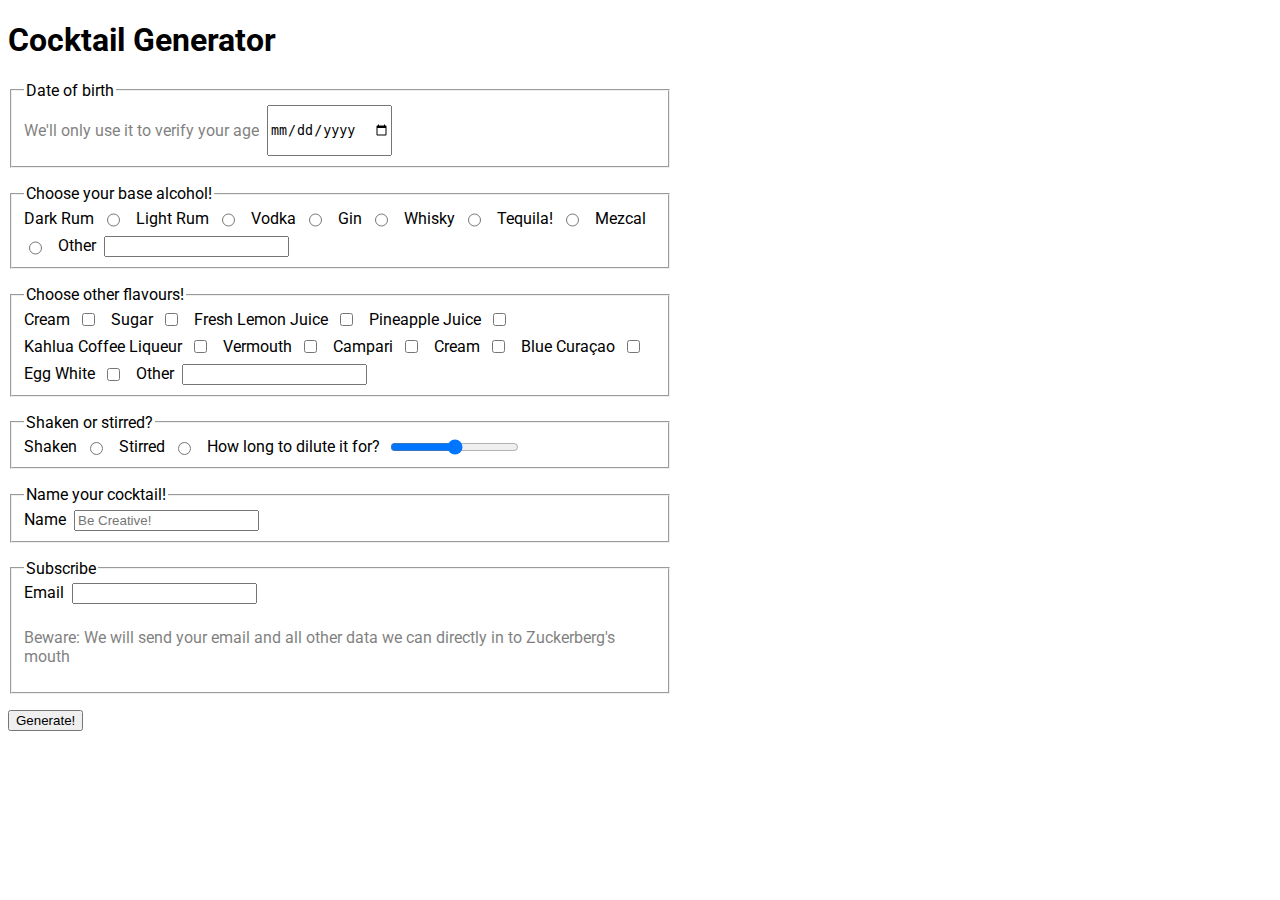
<file: index.html>
<!DOCTYPE html>
<html lang="en">
<head>
    <meta charset="UTF-8">
    <meta http-equiv="X-UA-Compatible" content="IE=edge">
    <meta name="viewport" content="width=device-width, initial-scale=1.0">
    <link rel="stylesheet" href="style.css">
    <!-- <link rel="stylesheet" href="https://unpkg.com/@picocss/pico@latest/css/pico.min.css"> -->
    <title>AUTHORITATIVE Cocktail DOCUMENTOR</title>
</head>
<body>
    <h1>Cocktail Generator</h1>
    <form id="cocktailform">
        <fieldset id="fieldset1">
            <legend>Date of birth</legend>
            <p>We'll only use it to verify your age</p>
            <input type="date" id="birthdate" name="birthdate" required>
        </fieldset>
            <fieldset id="baseAlcohol">
                <legend>Choose your base alcohol!</legend>
                <label for="darkRum">Dark Rum</label>
                    <input type="radio" id="darkRum" name="base">

                    <label for="lightrum">Light Rum</label>
                    <input type="radio" id="lightRum" name="base">

                    <label for="vodka">Vodka</label>
                    <input type="radio" id="vodka" name="base">

                    <label for="gin">Gin</label>
                    <input type="radio" id="gin" name="base">

                    <label for="whisky">Whisky</label>
                    <input type="radio" id="whisky" name="base">

                    <label for="tequila">Tequila!</label>
                    <input type="radio" id="tequila" name="base">

                    <label for="mezcal">Mezcal</label>
                    <input type="radio" id="mezcal" name="base">

                    <label for="other">Other</label> 
                    <input type="text" id="other" name="base">
            </fieldset>

            <fieldset id="secondIngredients">
                <legend>Choose other flavours!</legend>
                <label for="cream">Cream</label>
                    <input type="checkbox" id="cream" name="flavour">

                    <label for="sugar">Sugar</label>
                    <input type="checkbox" id="sugar" name="flavour">

                    <label for="lemon">Fresh Lemon Juice</label>
                    <input type="checkbox" id="lemon" name="flavour">

                    <label for="pineapple">Pineapple Juice</label>
                    <input type="checkbox" id="pineapple" name="flavour">

                    <label for="kahlua">Kahlua Coffee Liqueur</label>
                    <input type="checkbox" id="kahlua" name="flavour">

                    <label for="vermouth">Vermouth</label>
                    <input type="checkbox" id="vermouth" name="flavour">

                    <label for="campari">Campari</label>
                    <input type="checkbox" id="campari" name="flavour">

                    <label for="cream">Cream</label>
                    <input type="checkbox" id="cream" name="flavour">

                    <label for="blue">Blue Curaçao</label>
                    <input type="checkbox" id="blue" name="flavour">

                    <label for="egg">Egg White</label>
                    <input type="checkbox" id="egg" name="flavour">

                    <label for="other">Other</label> 
                    <input type="text" id="other" name="flavour">
            </fieldset>

            <fieldset>
                <legend>Shaken or stirred?</legend>
                <label for="shaken">Shaken</label>
                <input type="radio" id="shaken" name="dilute">

                <label for="stirred">Stirred</label>
                <input type="radio" id="stirred" name="dilte">

                <label for="dilution">How long to dilute it for?</label>
                <input type="range" id="dilution" name="dilte" step="1" min="0" max="10">
            </fieldset>

            <fieldset>
                <legend>Name your cocktail!</legend>
                <label for="Name">Name</label>
                <input type="text" id="nameInput" name="name" placeholder="Be Creative!" required>
            </fieldset>

            <fieldset>
                <legend>Subscribe</legend>
                <label for="email">Email</label>
                <input type="email" id="userEmail" name="userEmail">
                <p>Beware: We will send your email and all other data we can directly in to Zuckerberg's mouth</p>
            </fieldset>

            <button type="submit">Generate!</button>
</form>
    
<script src="main.js"></script>
</body>
</html>
</file>
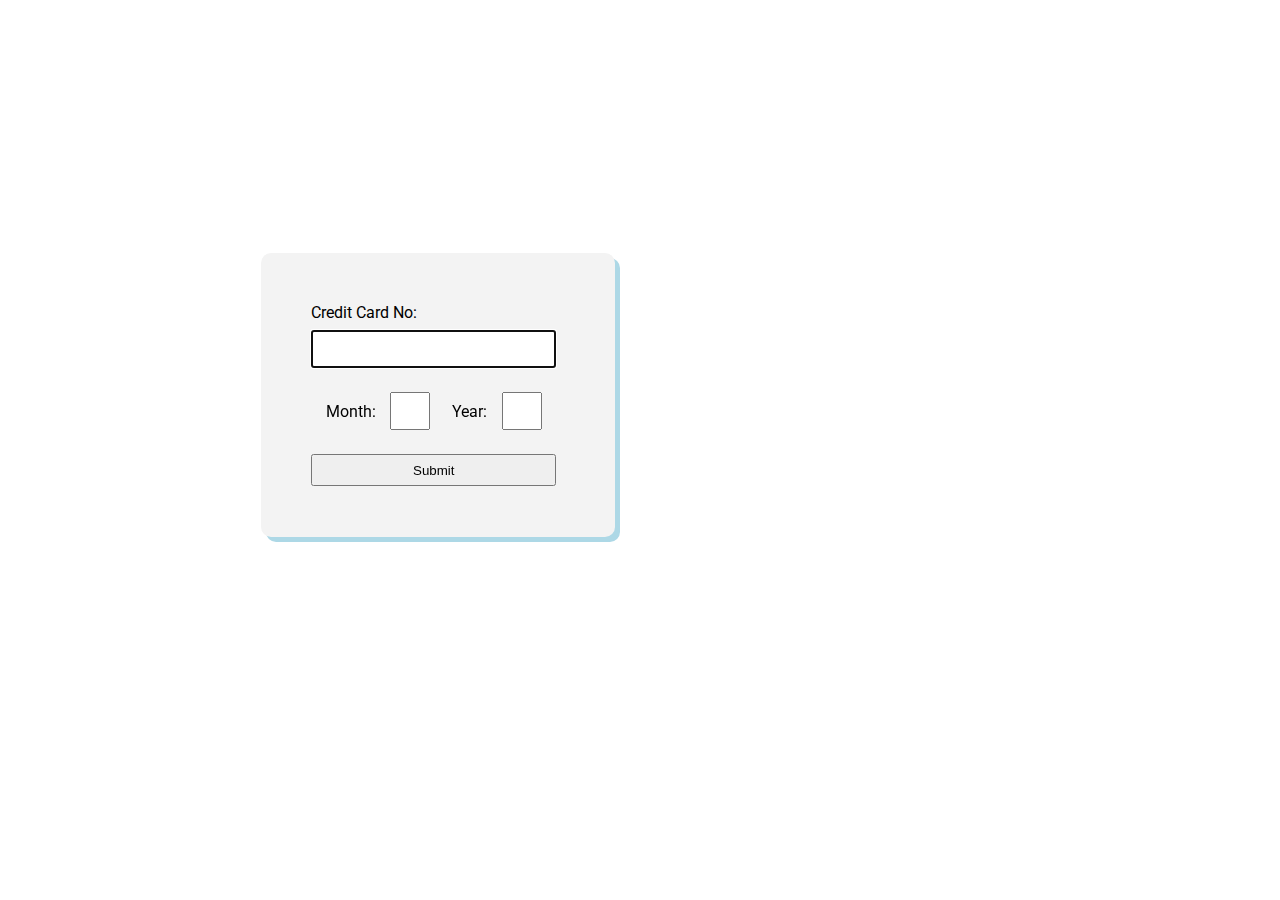
<file: Credit Card/index.html>
<!-- eventlistening on input to check if .length is >15, then give focus to the next one
use inputmode = “numeric”.
 -->

<!DOCTYPE html>
<html lang="en">
<head>
    <meta charset="UTF-8">
    <meta http-equiv="X-UA-Compatible" content="IE=edge">
    <meta name="viewport" content="width=1.0, initial-scale=1.0">
    <title>Credit Card</title>
    <link rel="stylesheet" href="/style.css">
</head>
<body>
    <form id="cardForm">
        <div>
            <label for="cardNumber">Credit Card No:</label>
            <input type="text" name="cardNumber" id="cardNumber" inputmode="numeric" required autofocus>
            <div>
            <label for="cardMonth">Month:</label>
            <input type="text" name="cardMonth" id="cardMonth" inputmode="numeric" required>
            <label for="cardyear">Year:</label>
            <input type="text" name="cardYear" id="cardYear" inputmode="numeric" required>
            </div>
            <input type="submit" id="submit">
        </div>
    </form>
    <script src="card.js"></script>
</body>
</html>
</file>
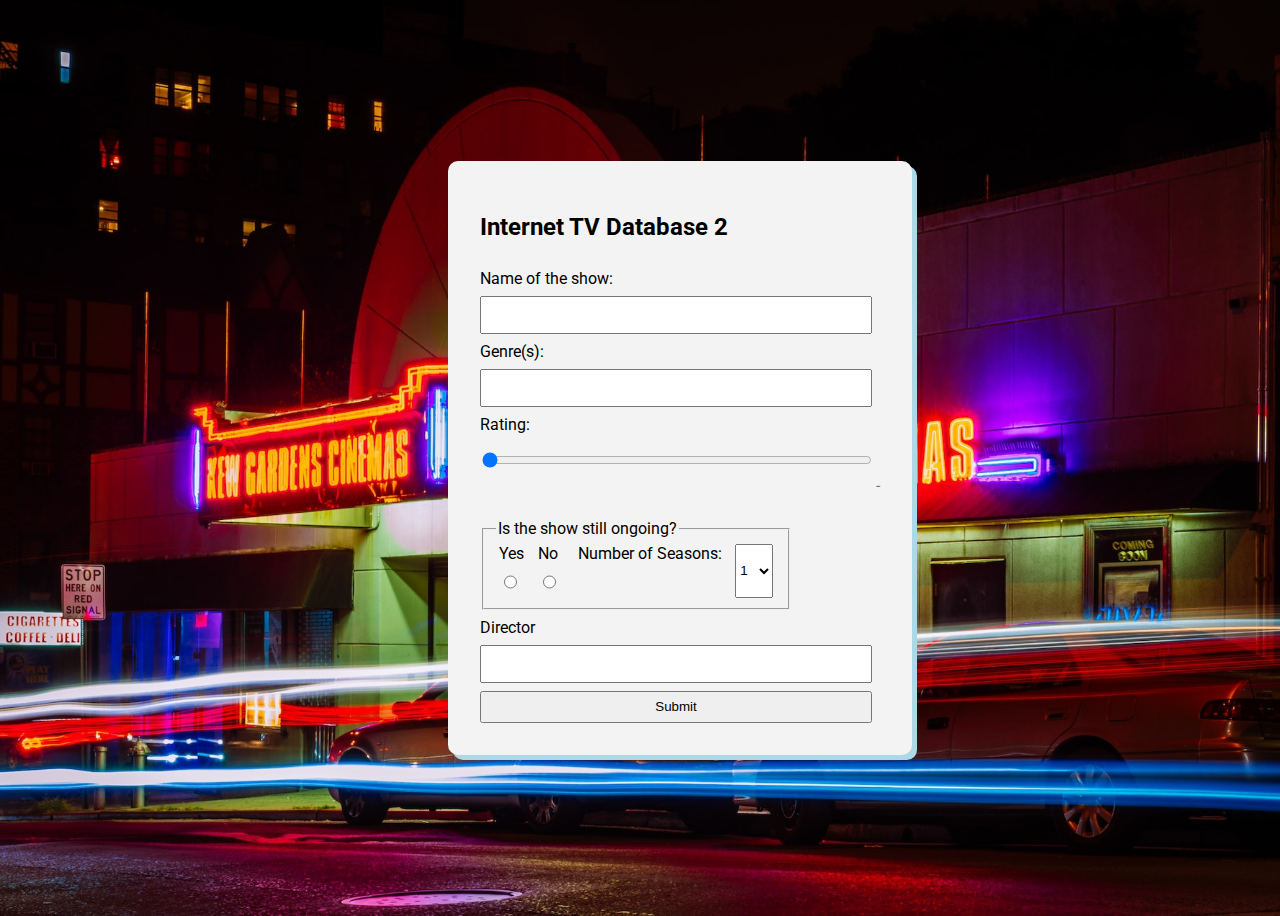
<file: Tv-Shows/index.html>
<!DOCTYPE html>
<html lang="en">
<head>
    <meta charset="UTF-8">
    <meta http-equiv="X-UA-Compatible" content="IE=edge">
    <meta name="viewport" content="width=device-width, initial-scale=1.0">
    <link rel="stylesheet" href="/style.css">
    <title>Document</title>
</head>
<body id="moviePage">
  <!-- body: 
    name":"Twilight","seasons":1,
    '{"genres":["Horror","Romance"],"
    "rating":5,
    "ongoing":false,
    "director":"Ed Sheeran"}'
 -->

    <div class="modal">
        <form id="movieForm">
            <h2>Internet TV Database 2</h2>
        <label for="name">Name of the show:</label>
        <input type="text" id="name" name="name" required>

        <label for="genre">Genre(s):</label>
        <input type="text" id="genre" name="genre" required>

        <label for="rating">Rating:</label>
        <input type="range" value="1"min="1" max="5" step="0.2" id="rating" name="rating" required>
        <p id="ratingFeedback">-</p>

        <fieldset id="ongoingFieldset">
        <legend>Is the show still ongoing?</legend>
        <label for="ongoing">Yes
        <input type="radio" id="ongoing" name="ongoing">
    </label>

        <label for="notOngoing">No
        <input type="radio" id="notOngoing" name="ongoing">
    </label>

    <label for="seasons">Number of Seasons:</label>
        <select id="seasons" name="seasons">
            <option value="1">1</option>
            <option value="2">2</option>
            <option value="3">3</option>
            <option value="4">4</option>
            <option value="5">5</option>
            <option value="6">6</option>
            <option value="7">7</option>
            <option value="8">8</option>
            <option value="9">9+</option>
        </select>

    </fieldset>
        <label for="director">Director</label>
        <input type="text" id="director" name="director" required>

        <input type="submit">

    </form>
</div>
</body>
<script src="script.js"></script>
</html>
</file>
<file: style.css>
@import url('https://fonts.googleapis.com/css2?family=Roboto&display=swap');

h1,
h2,
h3,
h4,
p,
span,
a,
label,
legend {
  font-family: roboto, sans-serif;
}

p {
  opacity: 0.5;
  font-size: 1rem;
  display: block;
  margin: none;
}

#cocktailform {
  display: flex;
  flex-direction: column;
  row-gap: 1rem;
}

div input {
  height: 2rem;
}

#cardMonth,
#cardYear {
  width: 2rem;
}

#cardForm > div {
  display: flex;
  flex-direction: column;
  row-gap: 0.5rem;
  width: 20%;
  margin-left: 20%;
  margin-top: 20%;
  padding: 4%;
  background-color: rgb(243, 243, 243);
  border-radius: 10px;
  box-shadow: 5px 5px lightblue;
}

div > div {
  display: flex;
  justify-content: space-evenly;
  align-items: center;
  margin: 1rem 0;
}

#cardForm > div:hover {
  box-shadow: 10px 10px lightblue;
}


.modal {
    height: 100vh;
    width: 100vw;
    display: grid;
    place-content: center;
}

#moviePage {
    background-image: url(/Tv-Shows/pexels-nathan-engel-436413.jpeg);
    background-size: cover;
    background-repeat: no-repeat;
    background-color: black;
}

#movieForm {
  display: flex;
  flex-direction: column;
  row-gap: 0.5rem;
  min-width: 400px;
  height: max-content;
  padding: 8%;
  background-color: rgb(243, 243, 243);
  border-radius: 10px;
  box-shadow: 5px 5px lightblue;
}

#ongoingFieldset {
  width: 70%;
  display: flex;
  justify-content: space-around;
}

#ongoingFieldset input {
    display: flex;
    align-items: center;
}

#ratingFeedback {
    margin-top: -10px;
    margin-left: auto;
}

input {
  margin-right: 0.5rem;
}

fieldset {
  display: flex;
  column-gap: 0.5rem;
  flex-wrap: wrap;
  width: 50%;
  row-gap: 0.5rem;
}

button {
  width: fit-content;
}
</file>
